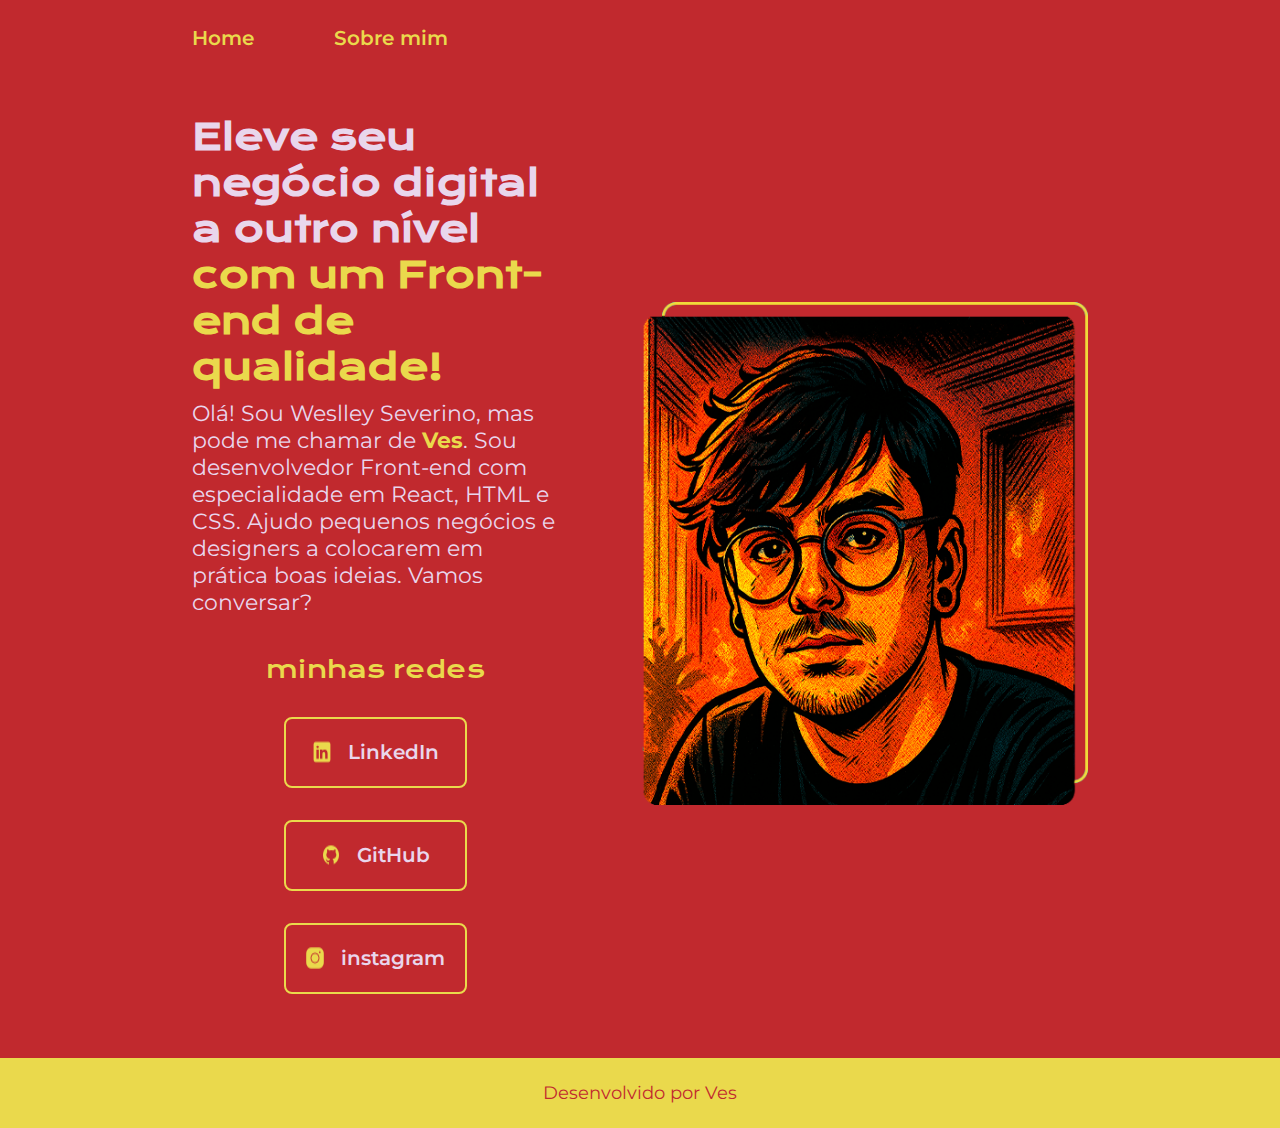
<file: index.html>
<!DOCTYPE html>
<html lang="pt-BR">
  <head>
    <meta charset="UTF-8" />
    <meta name="viewport" content="width=device-width, initial-scale=1.0" />
    <title>Portfólio</title>
    <link rel="stylesheet" href="./estilos/styles.css" />
  </head>
  <body>
    <header class="cabecalho">
      <nav class="cabecalho__menu">
        <a class="cabecalho__menu__link" href="index.html">Home</a>
        <a class="cabecalho__menu__link" href="about.html">Sobre mim</a>
      </nav>
    </header>
    <main class="apresentacao">
      <section class="apresentacao__conteudo">
        <h1 class="apresentacao__conteudo__titulo">
          Eleve seu negócio digital a outro nível
          <strong class="titulo__destaque"
            >com um Front-end de qualidade!</strong
          >
        </h1>
        <p class="apresentacao__conteudo__texto">
          Olá! Sou Weslley Severino, mas pode me chamar de
          <strong class="nome__destaque">Ves</strong>. Sou desenvolvedor
          Front-end com especialidade em React, HTML e CSS. Ajudo pequenos
          negócios e designers a colocarem em prática boas ideias. Vamos
          conversar?
        </p>
        <br>
        <div class="apresentacao__links">
          <h2 class="apresentacao__links__subtitulo">minhas redes</h2>
          <a
            class="apresentacao__links_link"
            href="https://www.linkedin.com/in/ves/"
          >
            <img src="./assets/linkedin.png" />
            LinkedIn</a
          >
          <a
            class="apresentacao__links_link"
            href="https://www.github.com/vesllei"
          >
            <img src="./assets/github.png" />
            GitHub</a
          >
          <a
            class="apresentacao__links_link"
            href="https://www.instagram.com/vesllei"
          >
            <img src="./assets/instagram.png" />
            instagram</a
          >
        </div>
      </section>
      <img class="ves" src="./assets/Imagem2.png" alt="foto do ves" />
    </main>
    <footer class="rodape">
      <p>Desenvolvido por Ves</p>
    </footer>
  </body>
</html>
</file>
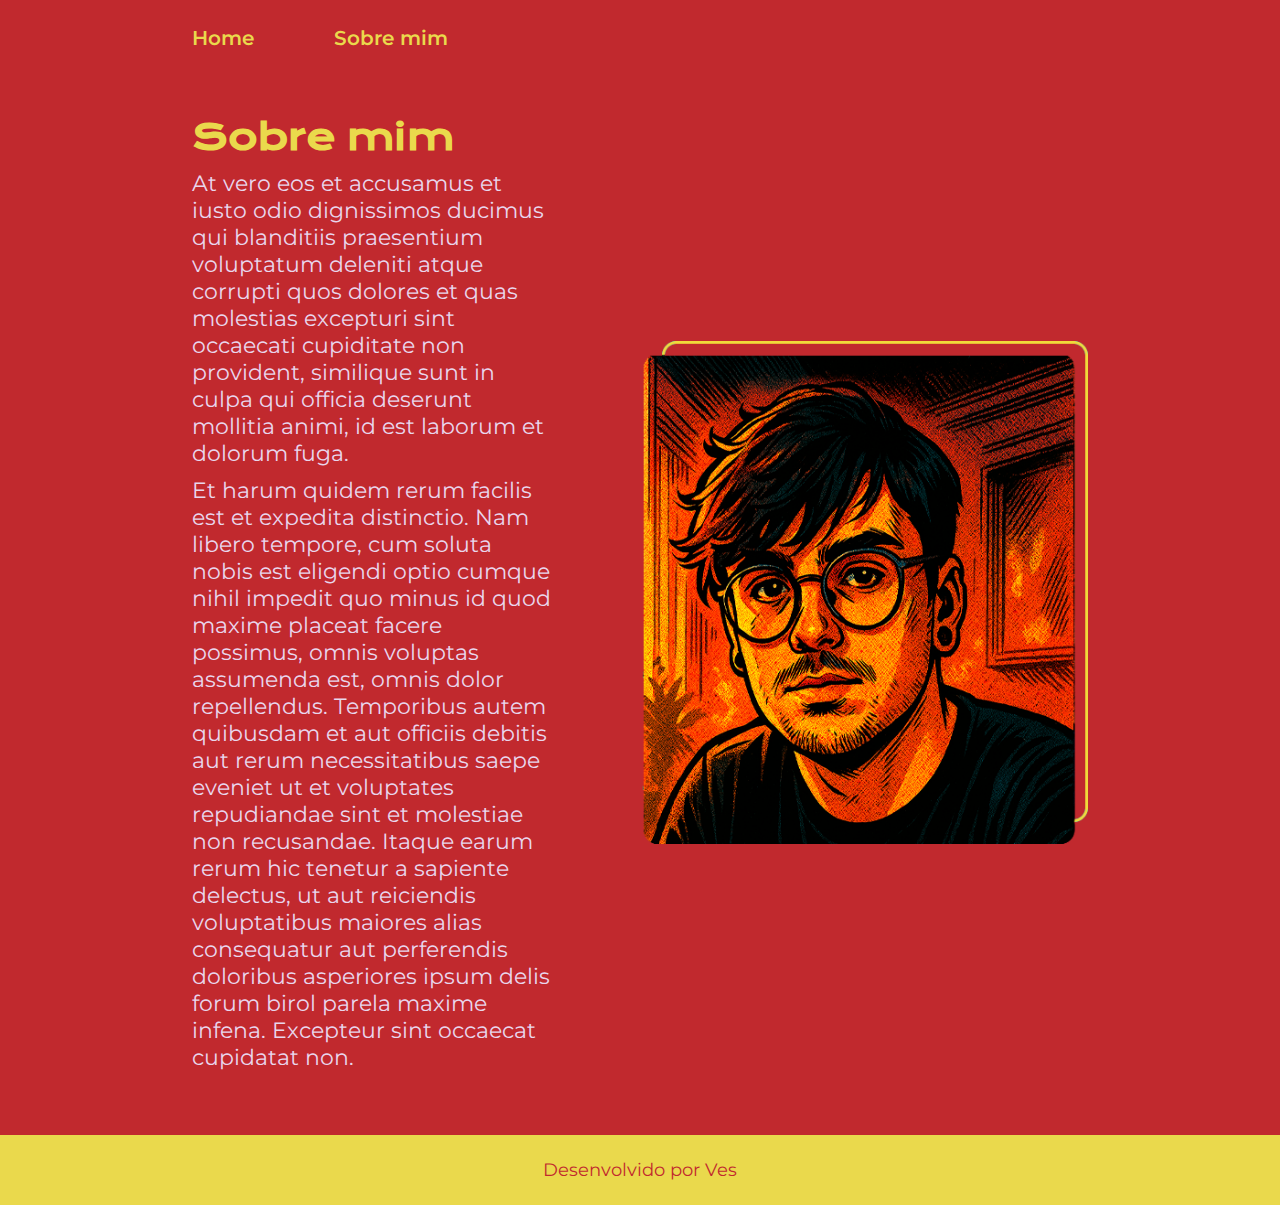
<file: about.html>
<!DOCTYPE html>
<html lang="pt-br">
  <head>
    <meta charset="UTF-8" />
    <meta name="viewport" content="width=device-width, initial-scale=1.0" />
    <title>Sobre mim</title>
    <link rel="stylesheet" href="./estilos/styles.css" />
  </head>
  <body>
    <header class="cabecalho">
      <nav class="cabecalho__menu">
        <a class="cabecalho__menu__link" href="index.html">Home</a>
        <a class="cabecalho__menu__link" href="about.html">Sobre mim</a>
      </nav>
    </header>
    <main class="apresentacao">
      <section class="apresentacao__conteudo">
        <h1 class="apresentacao__conteudo__titulo__about">Sobre mim</h1>
        <p class="apresentacao__conteudo__texto">
          At vero eos et accusamus et iusto odio dignissimos ducimus qui
          blanditiis praesentium voluptatum deleniti atque corrupti quos dolores
          et quas molestias excepturi sint occaecati cupiditate non provident,
          similique sunt in culpa qui officia deserunt mollitia animi, id est
          laborum et dolorum fuga.
        </p>
        <p class="apresentacao__conteudo__texto">
          Et harum quidem rerum facilis est et expedita distinctio. Nam libero
          tempore, cum soluta nobis est eligendi optio cumque nihil impedit quo
          minus id quod maxime placeat facere possimus, omnis voluptas assumenda
          est, omnis dolor repellendus. Temporibus autem quibusdam et aut
          officiis debitis aut rerum necessitatibus saepe eveniet ut et
          voluptates repudiandae sint et molestiae non recusandae. Itaque earum
          rerum hic tenetur a sapiente delectus, ut aut reiciendis voluptatibus
          maiores alias consequatur aut perferendis doloribus asperiores ipsum
          delis forum birol parela maxime infena. Excepteur sint occaecat
          cupidatat non.
        </p>
      </section>
      <img class="ves" src="./assets/Imagem2.png" alt="foto do ves" />
    </main>
    <footer class="rodape">
      <p>Desenvolvido por Ves</p>
    </footer>
  </body>
</html>
</file>
<file: estilos/styles.css>
@import url("https://fonts.googleapis.com/css2?family=Krona+One&display=swap");
@import url("https://fonts.googleapis.com/css2?family=Montserrat:ital,wght@0,100..900;1,100..900&display=swap");
@import url("https://fonts.googleapis.com/css2?family=Montserrat:ital,wght@0,100..900;1,100..900&display=swap");

:root {
  --cor-primaria: #c1292e;
  --cor-secundaria: #ead94c;
  --cor-terciaria: #e9d6ec;
  --cor-hover: #c53e43;

  --fonte-primaria: "Krona One", sans-serif;
  --fonte-secundaria: "Montserrat", sans-serif;
}

* {
  box-sizing: border-box;
  margin: 0;
  padding: 0;
}

body {
  box-sizing: border-box;
  background-color: var(--cor-primaria);
  color: var(--cor-terciaria);
}

.cabecalho {
  padding: 2% 0 0 15%;
}

.cabecalho__menu {
  display: flex;
  gap: 80px;
}

.cabecalho__menu__link {
  font-family: var(--fonte-secundaria);
  font-size: 1.25rem;
  font-weight: 600;
  color: var(--cor-secundaria);
  text-decoration: none;
}

.titulo__destaque {
  color: var(--cor-secundaria);
}

.nome__destaque {
  color: var(--cor-secundaria);
}

.ves {
  width: 50%;
}

.apresentacao {
  padding: 5% 15%;
  display: flex;
  align-items: center;
  justify-content: space-between;
  gap: 82px;
}

.apresentacao__conteudo {
  width: 50%;
  display: flex;
  flex-direction: column;
  gap: 10px;
}

.apresentacao__conteudo__titulo {
  font-size: 2.25rem;
  font-family: var(--fonte-primaria);
}

.apresentacao__conteudo__titulo__about {
  font-size: 2.25rem;
  font-family: var(--fonte-primaria);
  color: var(--cor-secundaria);
}

.apresentacao__conteudo__texto {
  font-size: 1.375rem;
  font-family: var(--fonte-secundaria);
}

.apresentacao__links {
  display: flex;
  flex-direction: column;
  align-items: center;
  justify-content: space-between;
  gap: 32px;
}

.apresentacao__links__subtitulo {
  font-family: var(--fonte-primaria);
  font-weight: 400;
  font-size: 1.5rem;
  color: var(--cor-secundaria);
}

.apresentacao__links_link {
  display: flex;
  justify-content: center;
  gap: 16px;
  border: 2px solid var(--cor-secundaria);
  width: 50%;
  text-align: center;
  border-radius: 8px;
  font-size: 1.25rem;
  padding: 21.5px 0px;
  text-decoration: none;
  color: var(--cor-terciaria);
  font-weight: 600;
  font-family: var(--fonte-secundaria);
}

.apresentacao__links_link:hover {
  background-color: var(--cor-hover);
}

.rodape {
  color: var(--cor-primaria);
  background-color: var(--cor-secundaria);
  padding: 24px;
  text-align: center;
  font-family: var(--fonte-secundaria);
  font-size: 1.125rem;
  font-weight: 400;
}

@media (max-width: 768px) {
  .cabecalho {
    padding: 6%;
  }

  .cabecalho__menu {
    justify-content: center;
  }
  .apresentacao {
    flex-direction: column-reverse;
    padding: 5%;
  }

  .apresentacao__conteudo {
    width: auto;
  }
}
</file>
